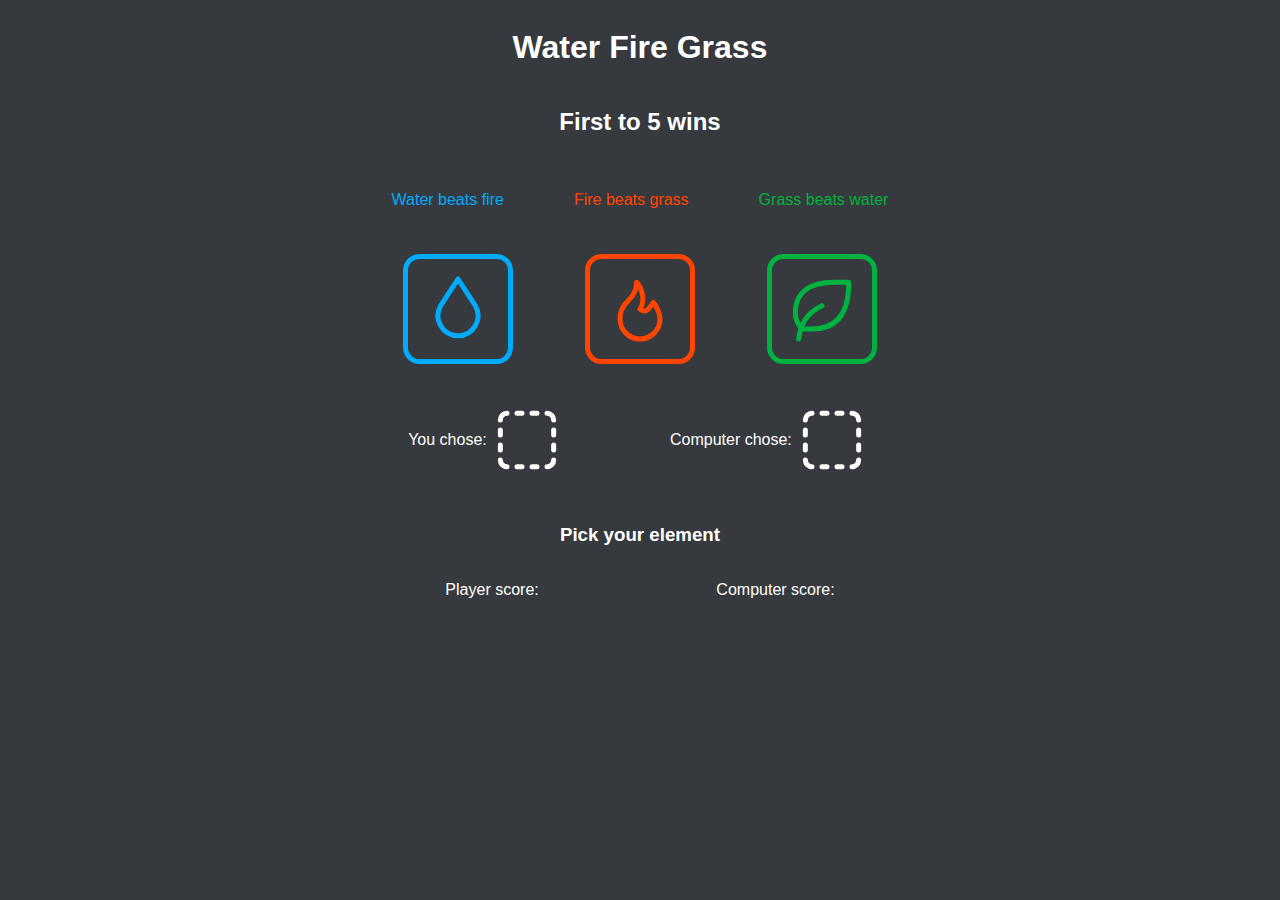
<file: index.html>
<!DOCTYPE html>
<html lang="en">
<head>
    <meta charset="UTF-8">
    <meta http-equiv="X-UA-Compatible" content="IE=edge">
    <meta name="viewport" content="width=device-width, initial-scale=1.0">
    <title>Rock, Paper, Scissors</title>
    <link rel="stylesheet" href="rps.css">
</head>
<body>
    <div id="main-body">
        <div class="header">
            <h1>Water Fire Grass</h1>
            <h2>First to 5 wins</h2>
            <div class="rules">
                <p class="ruleText" id="waterRules">Water beats fire</p>
                <p class="ruleText" id="fireRules">Fire beats grass</p>
                <p class="ruleText" id="grassRules">Grass beats water</p>
            </div>
        </div>
        <div class="playButtons">
            <input type="image" class="choiceBtn" id="water" src="./images/water.svg">
            <input type="image" class="choiceBtn" id="fire" src="./images/fire.svg">
            <input type="image" class="choiceBtn" id="grass" src="./images/grass.svg">
        </div>
        <div class="selections">
            <p class="selection" id="playerChoice">You chose:</p>
            <p class="selection" id="computerChoice">Computer chose:</p>
        </div>
        <div class="winnerOfRound">
        </div>
        <div class="score">
            <p id="pScore">Player score:</p>
            <p id="cScore">Computer score:</p>
        </div>
    </div>
    <script src="rps.js"></script>
</body>
</html>
</file>
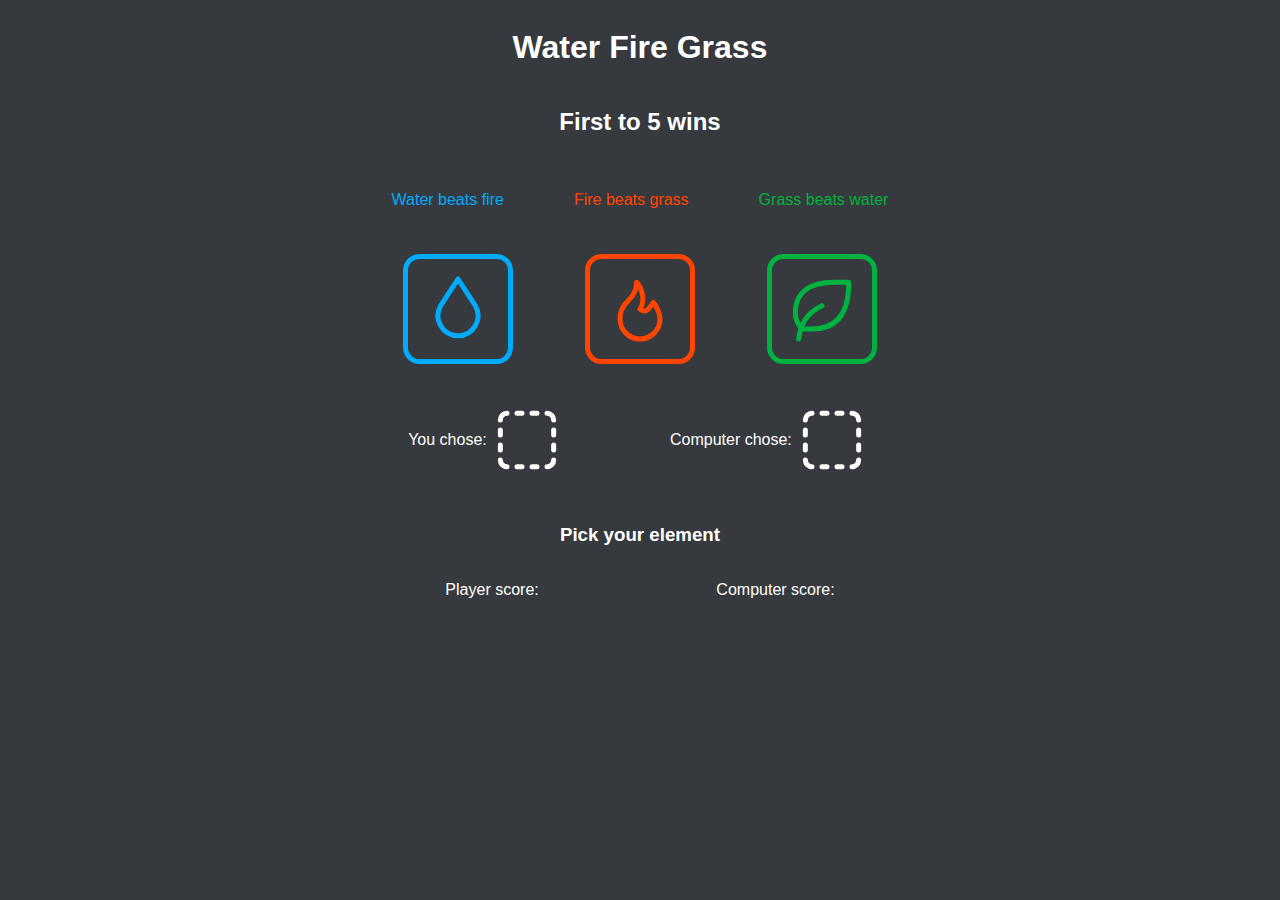
<file: rps.html>
<!DOCTYPE html>
<html lang="en">
<head>
    <meta charset="UTF-8">
    <meta http-equiv="X-UA-Compatible" content="IE=edge">
    <meta name="viewport" content="width=device-width, initial-scale=1.0">
    <title>Rock, Paper, Scissors</title>
    <link rel="stylesheet" href="rps.css">
</head>
<body>
    <div id="main-body">
        <div class="header">
            <h1>Water Fire Grass</h1>
            <h2>First to 5 wins</h2>
            <div class="rules">
                <p class="ruleText" id="waterRules">Water beats fire</p>
                <p class="ruleText" id="fireRules">Fire beats grass</p>
                <p class="ruleText" id="grassRules">Grass beats water</p>
            </div>
        </div>
        <div class="playButtons">
            <input type="image" class="choiceBtn" id="water" src="./images/water.svg">
            <input type="image" class="choiceBtn" id="fire" src="./images/fire.svg">
            <input type="image" class="choiceBtn" id="grass" src="./images/grass.svg">
        </div>
        <div class="selections">
            <p class="selection" id="playerChoice">You chose:</p>
            <p class="selection" id="computerChoice">Computer chose:</p>
        </div>
        <div class="winnerOfRound">
        </div>
        <div class="score">
            <p id="pScore">Player score:</p>
            <p id="cScore">Computer score:</p>
        </div>
    </div>
    <script src="rps.js"></script>
</body>
</html>
</file>
<file: rps.css>
body {
    background-color: #36393d;
    color: #ffffff;
    display: flex;
    justify-content: center;
    font-family: sans-serif;
}

.header {
    display: flex;
    flex-direction: column;
    align-items: center;
}

.rules {
    display: flex;

}

.ruleText {
    margin: 35px;
}

#waterRules {
    color: #00abfb;
}

#fireRules {
    color: #ff4500;
}

#grassRules {
    color: #00b341;
}

.playButtons {
    display: flex;
    justify-content: space-around;
    margin: 10px;
}

input {
    padding: 10px;
    border-radius: 15%;
}

input:hover {
    transform: scale(1.1);
}

#water {
    border: 5px solid #00abfb;
}

#fire {
    border: 5px solid #ff4500;
}

#grass {
    border: 5px solid #00b341;
}

.selections {
    display: flex;
    justify-content: space-around;
}

.selection {
    padding: 10px;
    display: flex;
    align-items: center;
}

.winnerOfRound {
    display: flex;
    justify-content: center;
}
.score {
    display: flex;
    justify-content: space-around;
}
</file>
